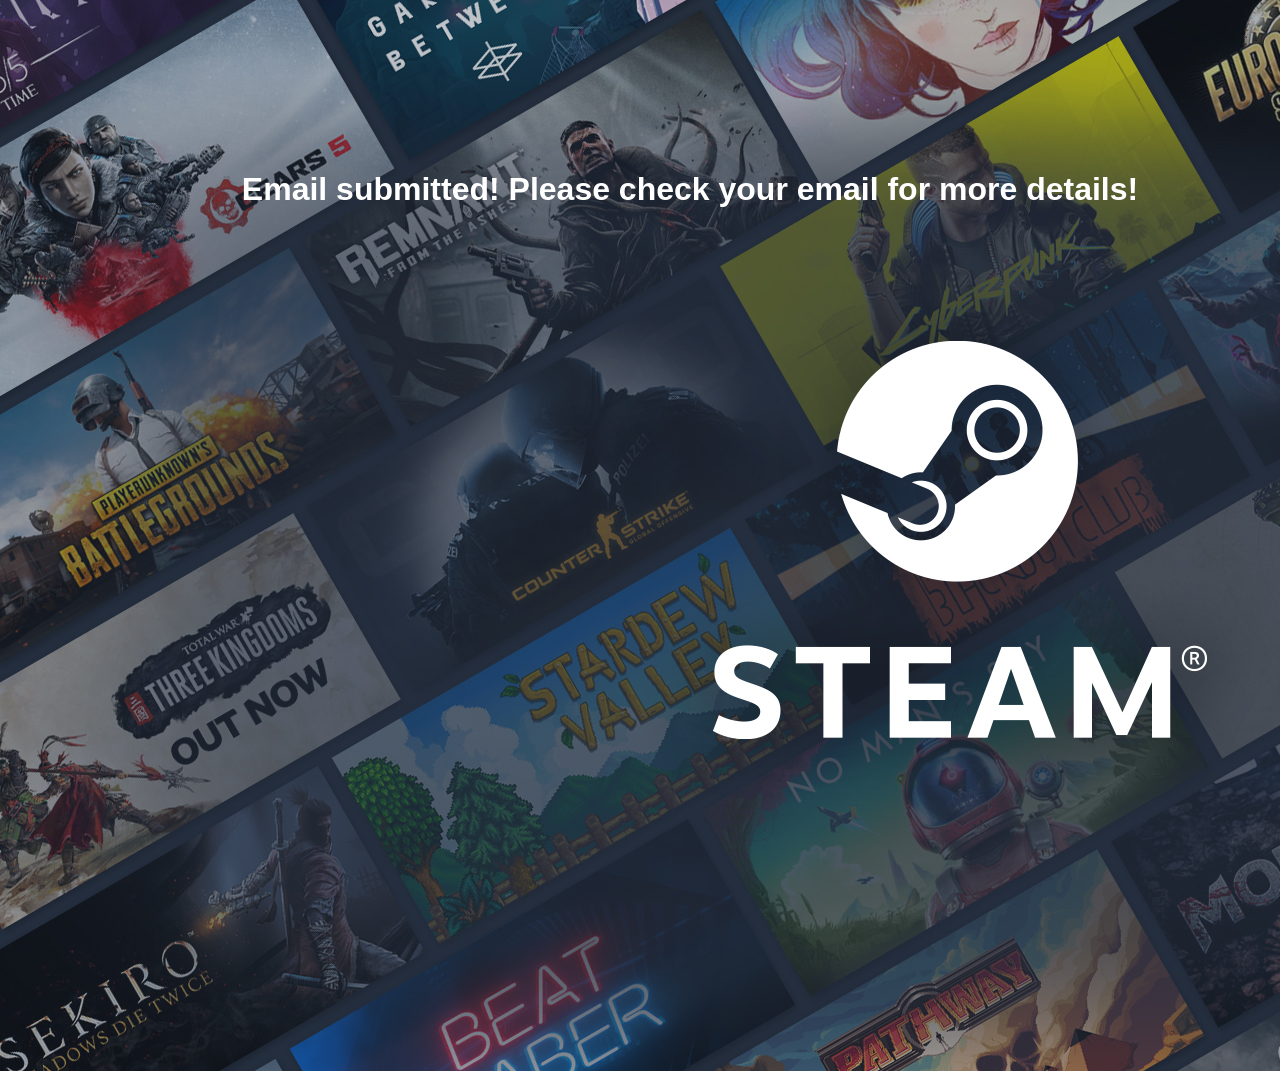
<file: submit.html>
<html>

<head>
  <meta charset="utf-8">
  <meta name="viewport" content="width=device-width">
  <title>Steam Landing Page</title>
  <link href="style2.css" rel="stylesheet" type="text/css" />
    <link rel="icon" href="assets/Steam_icon.png">
</head>
<body>
  <div class="flexcontainer">
    <div class="header"><h1>Email submitted! Please check your email for more details!</h1></div>
  </div>
</body>
</html>
</file>
<file: style2.css>
body{
  margin:0;
  padding:0;
  background-image: url("assets/steamstorebanner.jpg")
}

.flexcontainer{
  display:flex;
  height: 100%;
  width: 100%;
}

.header{
  background-color:#2f2f5b
  padding: 20%;
  border: 1px;
  height: 100%;
  width: 100%;
}

h1 {
  display: flex;
  height: 100%;
  width: 100%;
  align-items: start;
  justify-content: center;
  color: white;
  font-family: arial;
  padding-left: 50px;
  padding-right: 50px;
  padding-top: 150;
}
</file>
